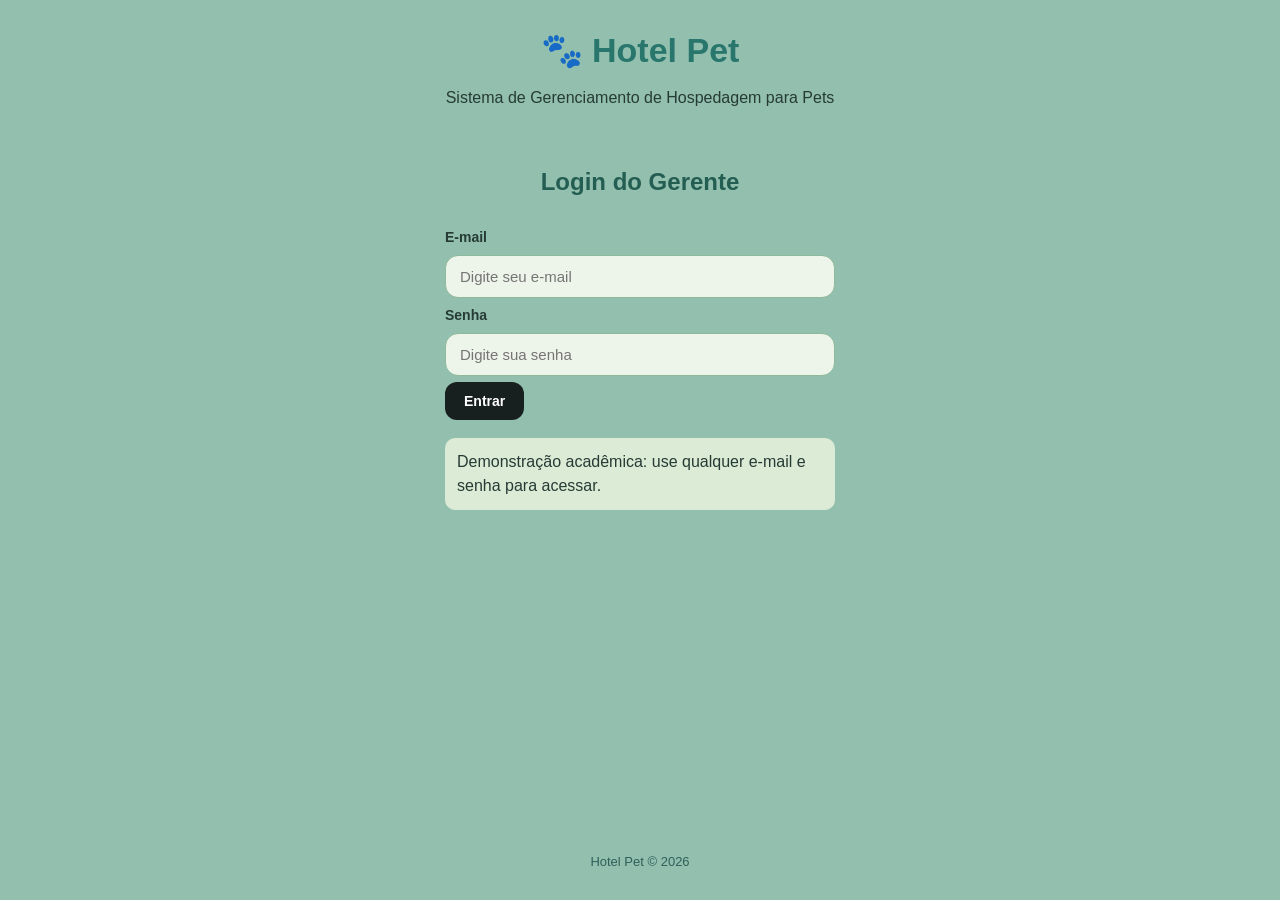
<file: index.html>
<!DOCTYPE html><html lang="pt-BR"><head><meta charset="UTF-8"><meta name="viewport" content="width=device-width, initial-scale=1.0"><title>Hotel Pet - Login</title><link rel="stylesheet" href="style.css"><script src="app.js" defer></script></head><body class="login-body"><header class="login-header"><h1>🐾 Hotel Pet</h1><p>Sistema de Gerenciamento de Hospedagem para Pets</p></header><main><section class="login-container"><h2>Login do Gerente</h2><form id="formLogin"><div class="form-grupo"><label for="email">E-mail</label><input type="email" id="email" required placeholder="Digite seu e-mail"></div><div class="form-grupo"><label for="senha">Senha</label><input type="password" id="senha" required placeholder="Digite sua senha"></div><button class="btn-login" type="submit">Entrar</button></form><p class="mensagem">Demonstração acadêmica: use qualquer e-mail e senha para acessar.</p></section></main><footer><p>Hotel Pet © 2026</p></footer></body></html>
</file>
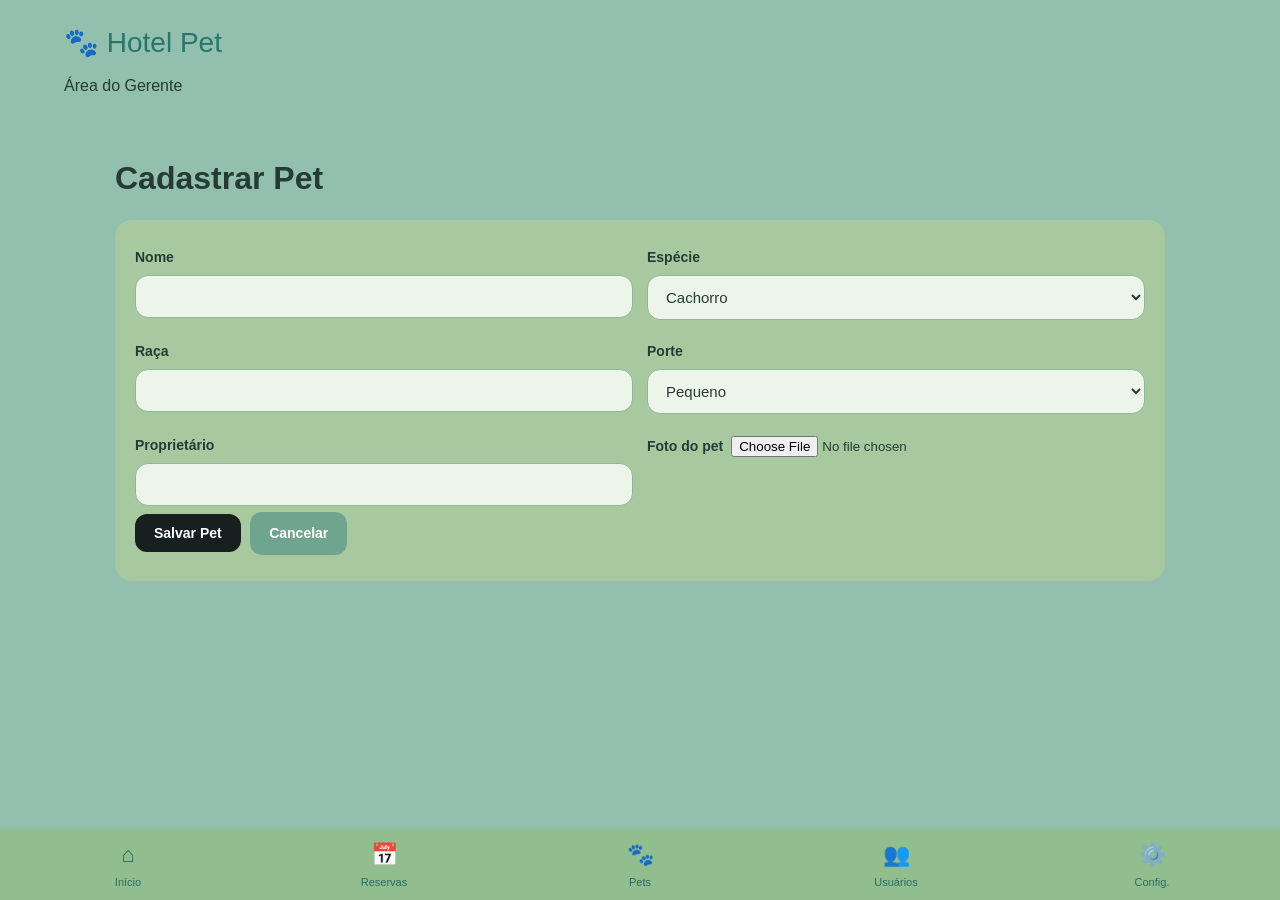
<file: cadastrarpet.html>
<!DOCTYPE html><html lang="pt-BR"><head><meta charset="UTF-8"><meta name="viewport" content="width=device-width, initial-scale=1.0"><title>Hotel Pet - Cadastrar Pet</title><link rel="stylesheet" href="style.css"><script src="app.js" defer></script></head><body class="app-body"><header class="app-header"><div class="logo">🐾 Hotel Pet</div><p>Área do Gerente</p></header><main class="container"><h1>Cadastrar Pet</h1><form id="formPet" class="tabela-container"><div class="form-grid"><div><label for="nome">Nome</label><input id="nome" required></div><div><label for="especie">Espécie</label><select id="especie"><option>Cachorro</option><option>Gato</option><option>Pássaro</option><option>Coelho</option><option>Outro</option></select></div><div><label for="raca">Raça</label><input id="raca"></div><div><label for="porte">Porte</label><select id="porte"><option>Pequeno</option><option>Médio</option><option>Grande</option></select></div><div><label for="proprietario">Proprietário</label><input id="proprietario" required></div><div><label for="fotoPet">Foto do pet</label><input type="file" id="fotoPet" accept="image/*"></div></div><button type="submit">Salvar Pet</button> <a class="btn btn-secundario" href="pets.html">Cancelar</a></form></main><nav class="menu-inferior">
<a href="dashboard.html"><span class="menu-icone">⌂</span><span>Início</span></a>
<a href="reservas.html"><span class="menu-icone">📅</span><span>Reservas</span></a>
<a href="pets.html"><span class="menu-icone">🐾</span><span>Pets</span></a>
<a href="usuarios.html"><span class="menu-icone">👥</span><span>Usuários</span></a>
<a href="configuracoes.html"><span class="menu-icone">⚙️</span><span>Config.</span></a>
</nav></body></html>
</file>
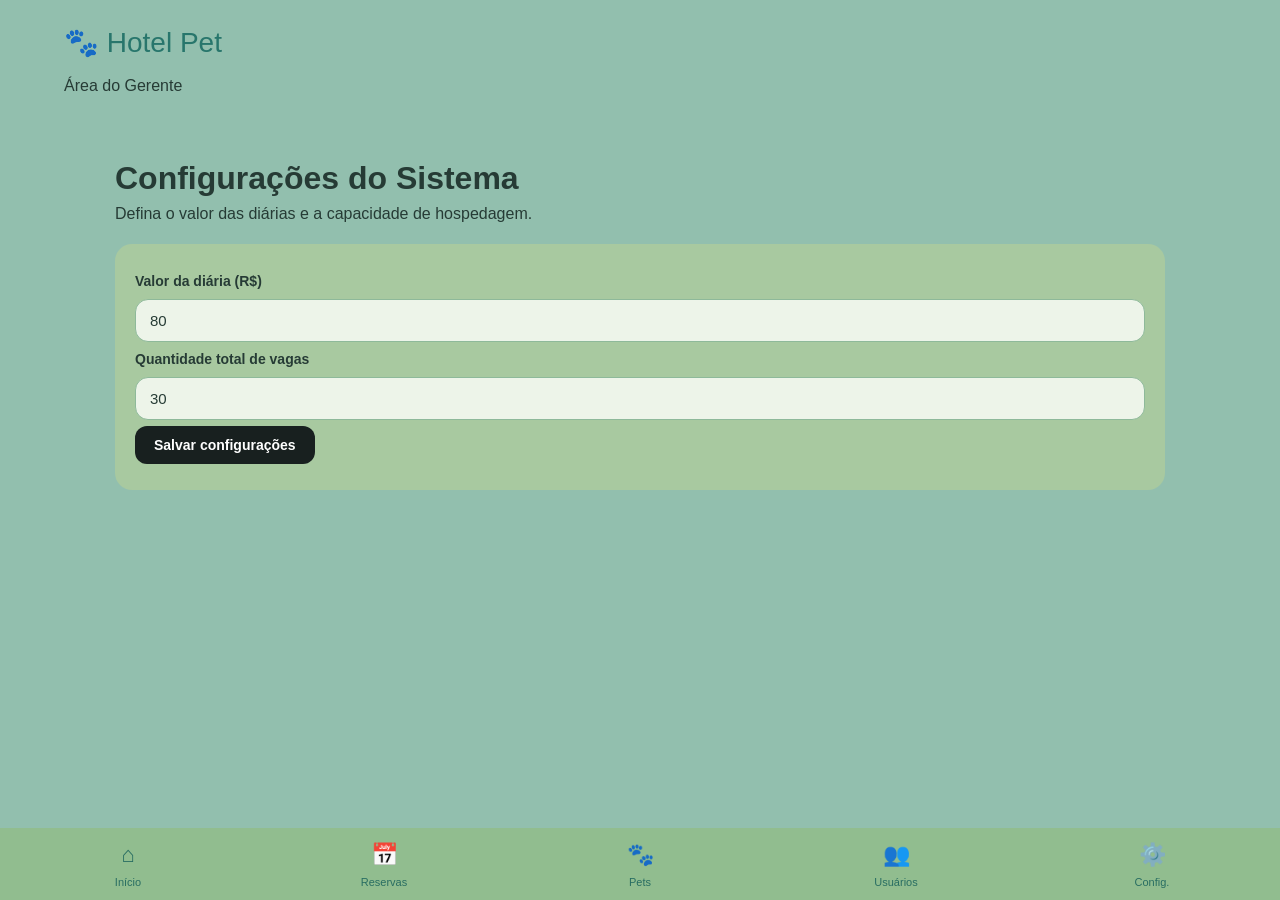
<file: configuracoes.html>
<!DOCTYPE html><html lang="pt-BR"><head><meta charset="UTF-8"><meta name="viewport" content="width=device-width, initial-scale=1.0"><title>Hotel Pet - Configurações</title><link rel="stylesheet" href="style.css"><script src="app.js" defer></script></head><body class="app-body"><header class="app-header"><div class="logo">🐾 Hotel Pet</div><p>Área do Gerente</p></header><main class="container"><h1>Configurações do Sistema</h1><p>Defina o valor das diárias e a capacidade de hospedagem.</p><form id="formConfiguracoes" class="tabela-container"><label for="diaria">Valor da diária (R$)</label><input type="number" id="diaria" min="0" step="0.01" required><label for="vagas">Quantidade total de vagas</label><input type="number" id="vagas" min="0" step="1" required><button type="submit">Salvar configurações</button></form><p id="mensagemConfig" class="mensagem" hidden></p></main><nav class="menu-inferior">
<a href="dashboard.html"><span class="menu-icone">⌂</span><span>Início</span></a>
<a href="reservas.html"><span class="menu-icone">📅</span><span>Reservas</span></a>
<a href="pets.html"><span class="menu-icone">🐾</span><span>Pets</span></a>
<a href="usuarios.html"><span class="menu-icone">👥</span><span>Usuários</span></a>
<a href="configuracoes.html"><span class="menu-icone">⚙️</span><span>Config.</span></a>
</nav></body></html>
</file>
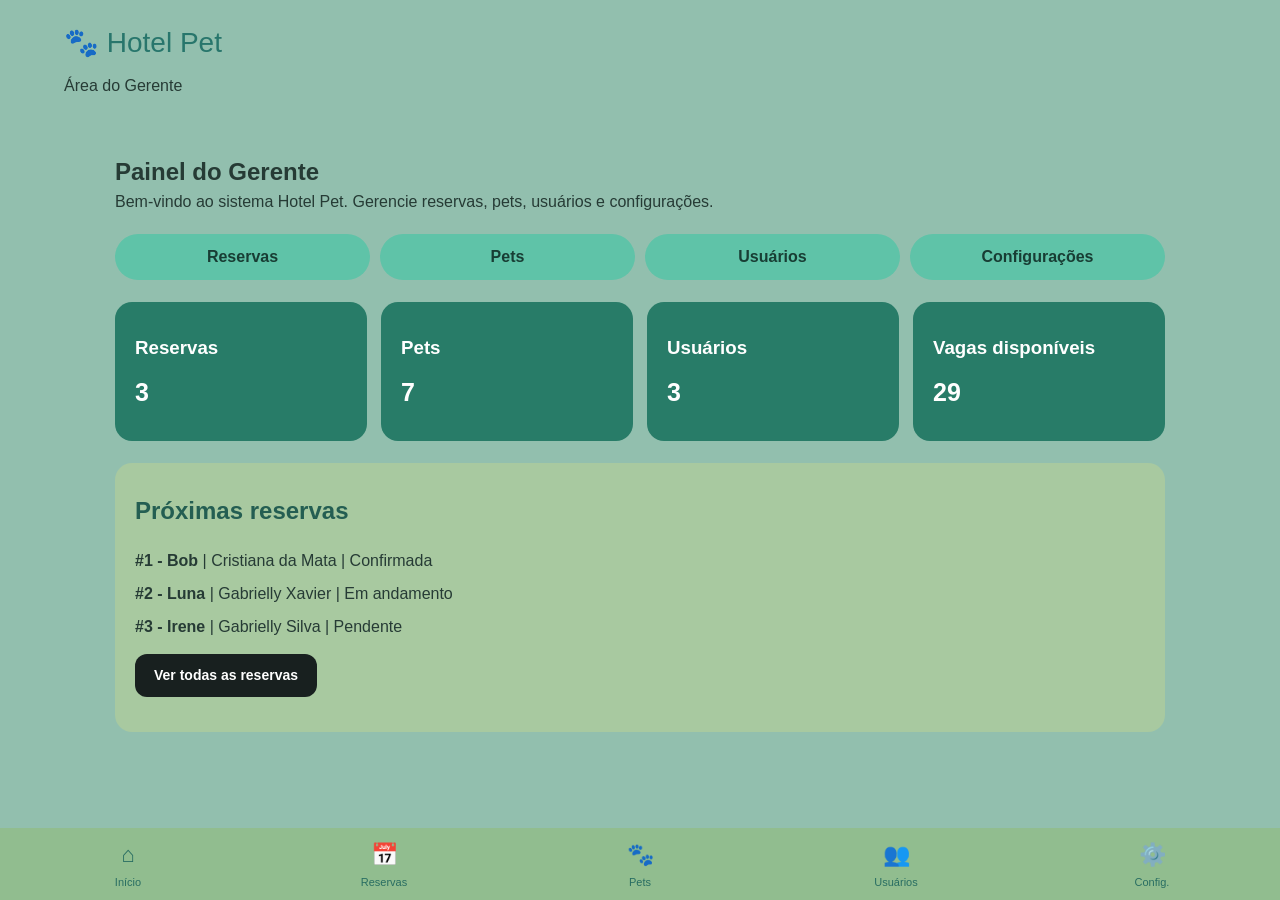
<file: dashboard.html>
<!DOCTYPE html><html lang="pt-BR"><head><meta charset="UTF-8"><meta name="viewport" content="width=device-width, initial-scale=1.0"><title>Hotel Pet - Painel</title><link rel="stylesheet" href="style.css"><script src="app.js" defer></script></head><body class="app-body"><header class="app-header"><div class="logo">🐾 Hotel Pet</div><p>Área do Gerente</p></header><main class="container"><section class="titulo"><h1>Painel do Gerente</h1><p>Bem-vindo ao sistema Hotel Pet. Gerencie reservas, pets, usuários e configurações.</p></section>
<div class="botoes-topo"><a class="botao-menu" href="reservas.html">Reservas</a><a class="botao-menu" href="pets.html">Pets</a><a class="botao-menu" href="usuarios.html">Usuários</a><a class="botao-menu" href="configuracoes.html">Configurações</a></div>
<section class="cards"><div class="card"><h3>Reservas</h3><p id="totalReservas">0</p></div><div class="card"><h3>Pets</h3><p id="totalPets">0</p></div><div class="card"><h3>Usuários</h3><p id="totalUsuarios">0</p></div><div class="card"><h3>Vagas disponíveis</h3><p id="vagasDisponiveis">0</p></div></section>
<section class="tabela-container"><h2>Próximas reservas</h2><div id="resumoReservas"></div><p><a class="btn" href="reservas.html">Ver todas as reservas</a></p></section></main><nav class="menu-inferior">
<a href="dashboard.html"><span class="menu-icone">⌂</span><span>Início</span></a>
<a href="reservas.html"><span class="menu-icone">📅</span><span>Reservas</span></a>
<a href="pets.html"><span class="menu-icone">🐾</span><span>Pets</span></a>
<a href="usuarios.html"><span class="menu-icone">👥</span><span>Usuários</span></a>
<a href="configuracoes.html"><span class="menu-icone">⚙️</span><span>Config.</span></a>
</nav></body></html>
</file>
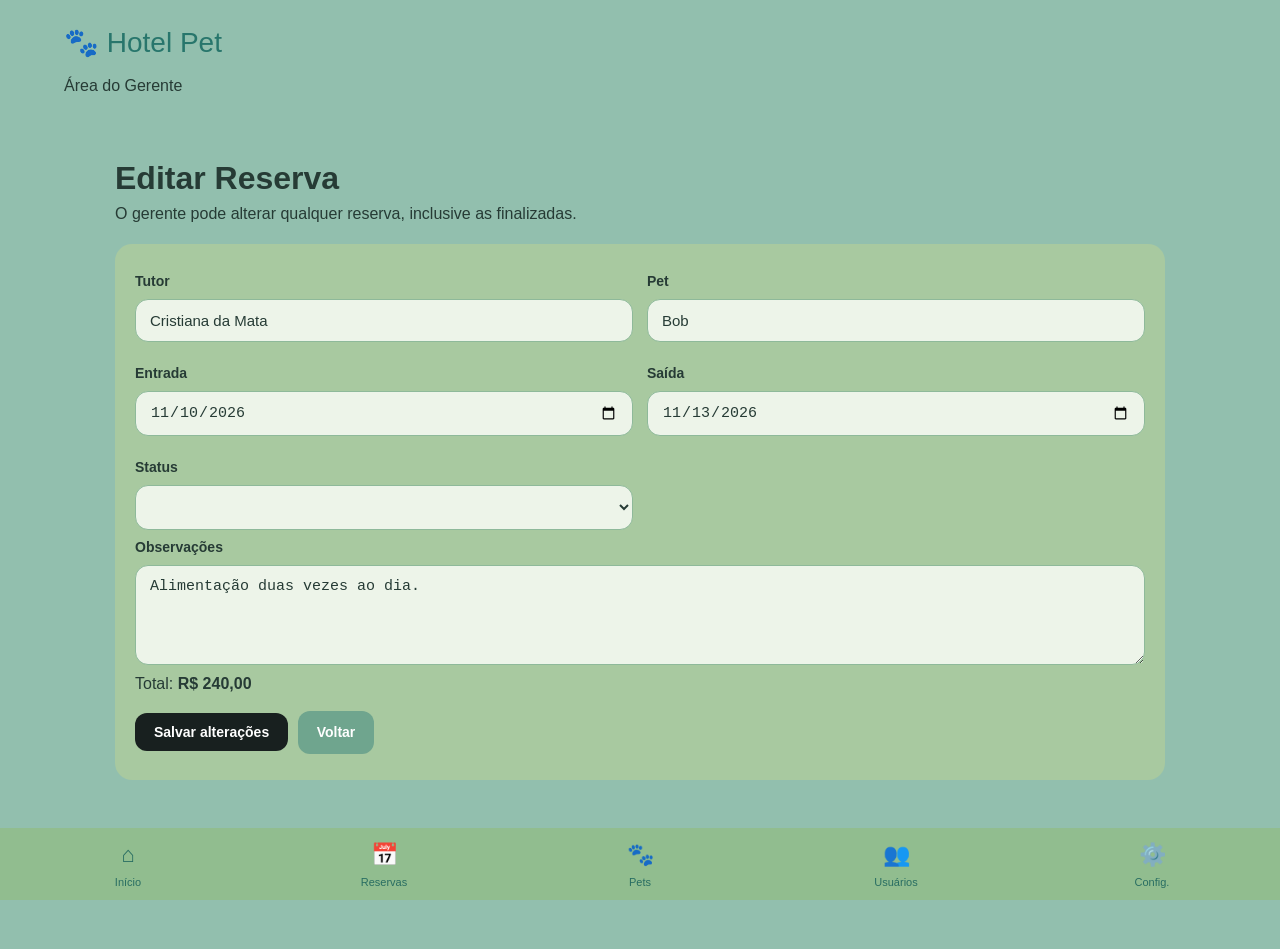
<file: editarreserva.html>
<!DOCTYPE html><html lang="pt-BR"><head><meta charset="UTF-8"><meta name="viewport" content="width=device-width, initial-scale=1.0"><title>Hotel Pet - Editar Reserva</title><link rel="stylesheet" href="style.css"><script src="app.js" defer></script></head><body class="app-body"><header class="app-header"><div class="logo">🐾 Hotel Pet</div><p>Área do Gerente</p></header><main class="container"><h1>Editar Reserva</h1><p>O gerente pode alterar qualquer reserva, inclusive as finalizadas.</p><form id="formEditarReserva" class="tabela-container"><input type="hidden" id="codigo"><div class="form-grid"><div><label for="tutor">Tutor</label><input id="tutor" required></div><div><label for="pet">Pet</label><input id="pet" required></div><div><label for="entrada">Entrada</label><input type="date" id="entrada" required></div><div><label for="saida">Saída</label><input type="date" id="saida" required></div><div><label for="status">Status</label><select id="status"><option>Reservada</option><option>Em andamento</option><option>Finalizada</option></select></div></div><label for="observacoes">Observações</label><textarea id="observacoes"></textarea><p>Total: <strong id="totalReserva"></strong></p><button type="submit">Salvar alterações</button> <a class="btn btn-secundario" href="reservas.html">Voltar</a></form></main><nav class="menu-inferior">
<a href="dashboard.html"><span class="menu-icone">⌂</span><span>Início</span></a>
<a href="reservas.html"><span class="menu-icone">📅</span><span>Reservas</span></a>
<a href="pets.html"><span class="menu-icone">🐾</span><span>Pets</span></a>
<a href="usuarios.html"><span class="menu-icone">👥</span><span>Usuários</span></a>
<a href="configuracoes.html"><span class="menu-icone">⚙️</span><span>Config.</span></a>
</nav></body></html>
</file>
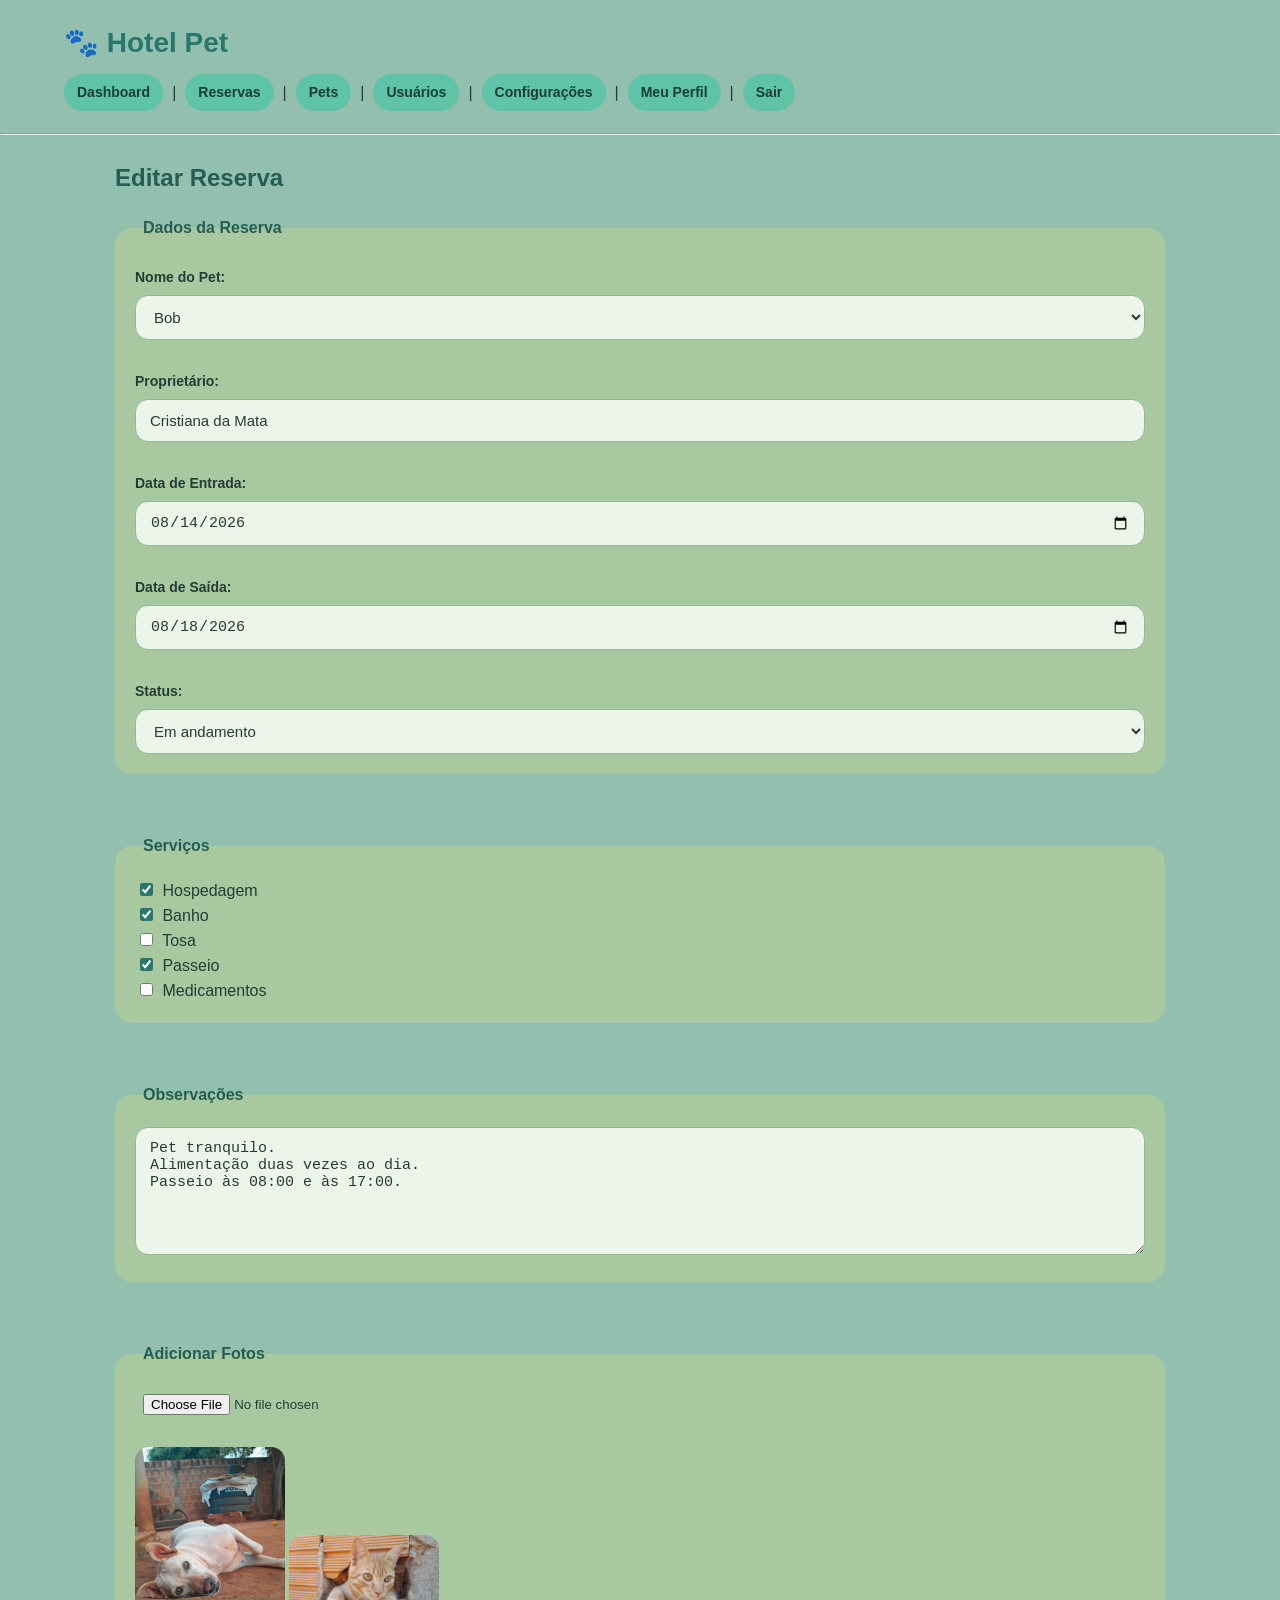
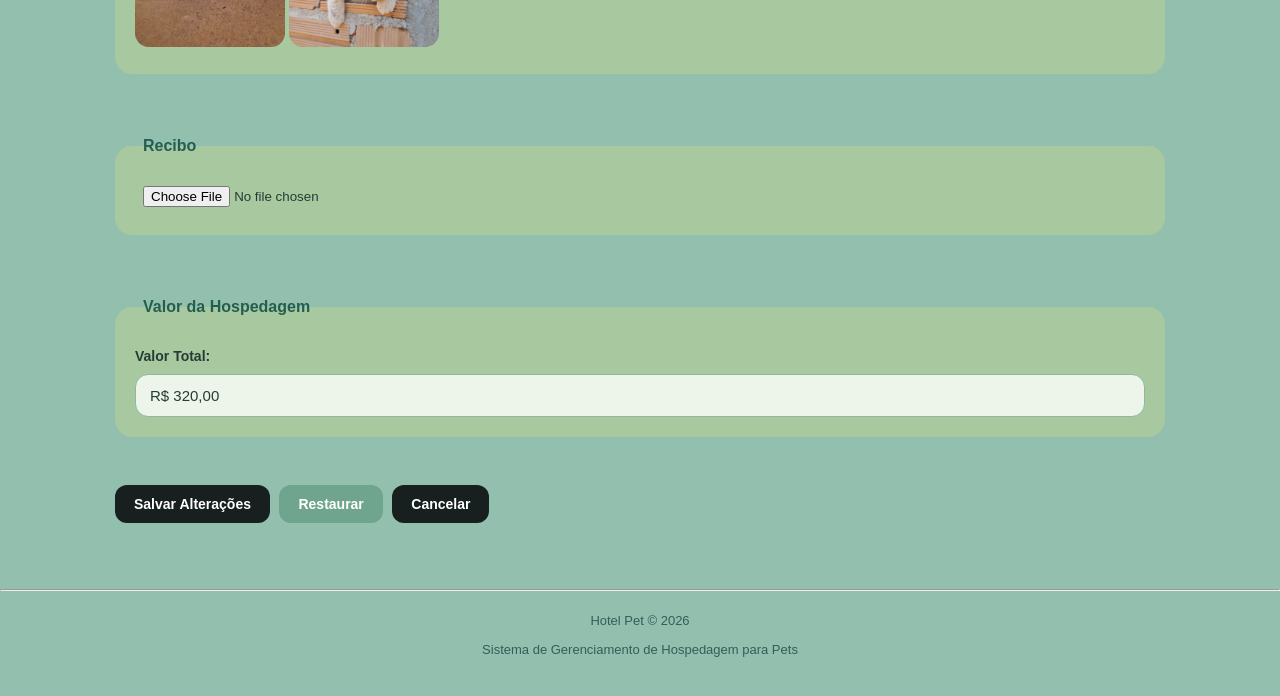
<file: iditarreserva.html>
<!DOCTYPE html>
<html lang="pt-BR">

<head>
    <meta charset="UTF-8">
    <meta name="viewport" content="width=device-width, initial-scale=1.0">
    <title>Hotel Pet - Editar Reserva</title>
    <link rel="stylesheet" href="style.css">
<script src="app.js" defer></script>
</head>

<body>

    <header>

        <h1>🐾 Hotel Pet</h1>

        <nav>
            <a href="dashboard.html">Dashboard</a> |
            <a href="reservas.html">Reservas</a> |
            <a href="pets.html">Pets</a> |
            <a href="usuarios.html">Usuários</a> |
            <a href="configuracoes.html">Configurações</a> |
            <a href="perfil.html">Meu Perfil</a> |
            <a href="index.html">Sair</a>
        </nav>

    </header>

    <hr>

    <main>

        <h2>Editar Reserva</h2>

        <form>

            <fieldset>

                <legend>Dados da Reserva</legend>

                <label for="pet">Nome do Pet:</label><br>
                <select id="pet">
                    <option>Bob</option>
                    <option>Luna</option>
                    <option>Irene</option>
                    <option>Bilu</option>
                </select>

                <br><br>

                <label for="proprietario">Proprietário:</label><br>
                <input type="text" id="proprietario" value="Cristiana da Mata">

                <br><br>

                <label for="entrada">Data de Entrada:</label><br>
                <input type="date" id="entrada" value="2026-08-14">

                <br><br>

                <label for="saida">Data de Saída:</label><br>
                <input type="date" id="saida" value="2026-08-18">

                <br><br>

                <label for="status">Status:</label><br>
                <select id="status">
                    <option>Reservada</option>
                    <option selected>Em andamento</option>
                    <option>Finalizada</option>
                </select>

            </fieldset>

            <br>

            <fieldset>

                <legend>Serviços</legend>

                <input type="checkbox" checked> Hospedagem <br>
                <input type="checkbox" checked> Banho <br>
                <input type="checkbox"> Tosa <br>
                <input type="checkbox" checked> Passeio <br>
                <input type="checkbox"> Medicamentos

            </fieldset>

            <br>

            <fieldset>

                <legend>Observações</legend>

                <textarea rows="6" cols="60">
Pet tranquilo.
Alimentação duas vezes ao dia.
Passeio às 08:00 e às 17:00.
                </textarea>

            </fieldset>

            <br>

            <fieldset>

                <legend>Adicionar Fotos</legend>

                <input type="file">

                <br><br>

                <img src="bob.jpeg" width="150" alt="Foto do Pet">
                <img src="bilu.jpeg" width="150" alt="Foto do Pet">

            </fieldset>

            <br>

            <fieldset>

                <legend>Recibo</legend>

                <input type="file">

            </fieldset>

            <br>

            <fieldset>

                <legend>Valor da Hospedagem</legend>

                <label>Valor Total:</label><br>

                <input type="text" value="R$ 320,00">

            </fieldset>

            <br>

            <input type="submit" value="Salvar Alterações">

            <input type="reset" value="Restaurar">

            <a href="visualizarreserva.html">
                <button type="button">Cancelar</button>
            </a>

        </form>

    </main>

    <hr>

    <footer>

        <p>Hotel Pet © 2026</p>

        <p>Sistema de Gerenciamento de Hospedagem para Pets</p>

    </footer>

</body>

</html>
</file>
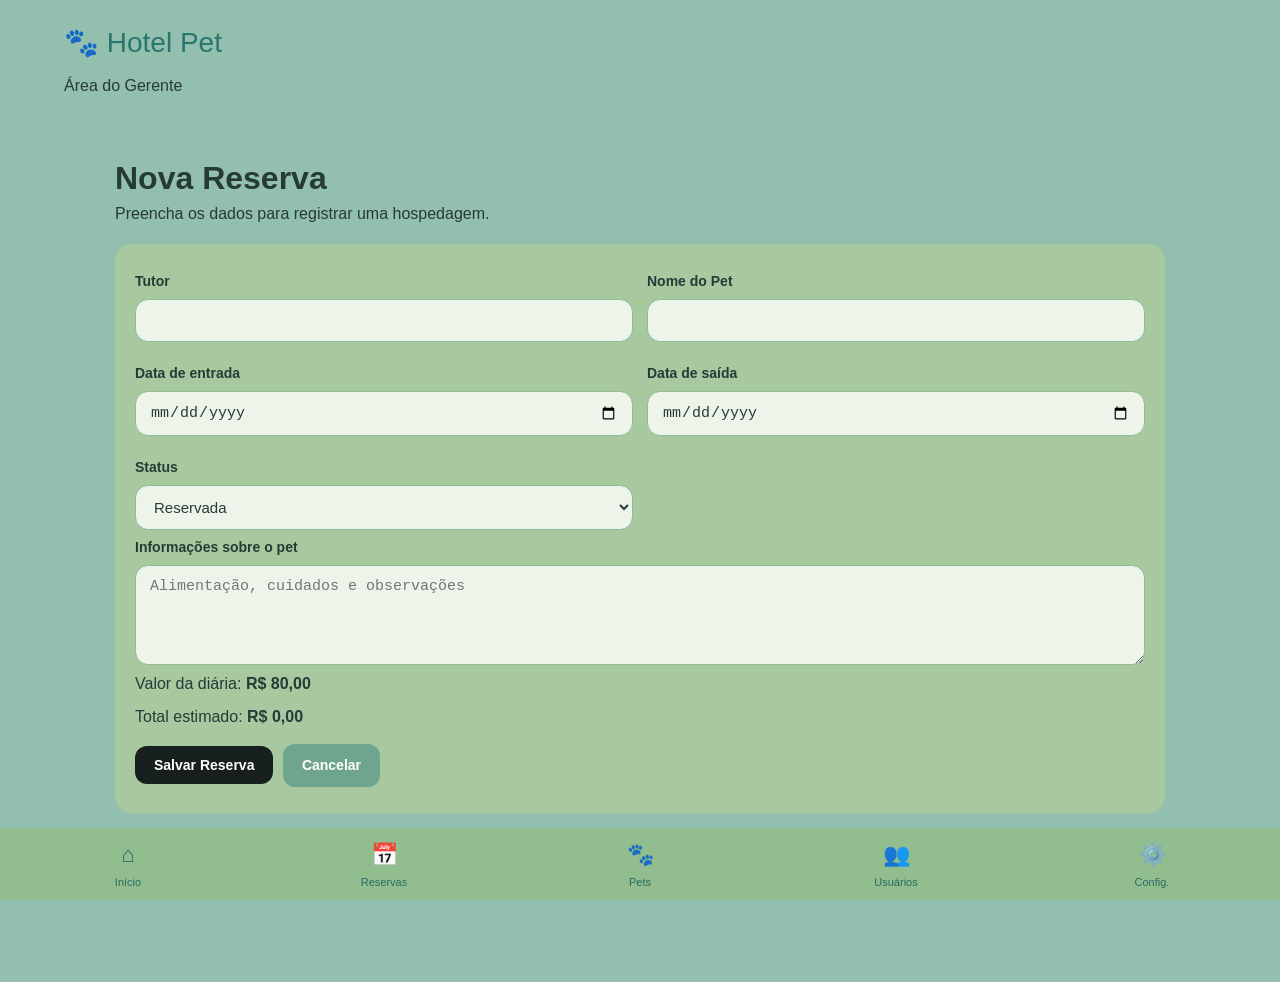
<file: novareserva.html>
<!DOCTYPE html><html lang="pt-BR"><head><meta charset="UTF-8"><meta name="viewport" content="width=device-width, initial-scale=1.0"><title>Hotel Pet - Nova Reserva</title><link rel="stylesheet" href="style.css"><script src="app.js" defer></script></head><body class="app-body"><header class="app-header"><div class="logo">🐾 Hotel Pet</div><p>Área do Gerente</p></header><main class="container"><h1>Nova Reserva</h1><p>Preencha os dados para registrar uma hospedagem.</p><form id="formReserva" class="tabela-container"><div class="form-grid"><div class="campo"><label for="tutor">Tutor</label><input id="tutor" required></div><div class="campo"><label for="pet">Nome do Pet</label><input id="pet" required></div><div class="campo"><label for="entrada">Data de entrada</label><input type="date" id="entrada" required></div><div class="campo"><label for="saida">Data de saída</label><input type="date" id="saida" required></div><div class="campo"><label for="status">Status</label><select id="status"><option>Reservada</option><option>Em andamento</option><option>Finalizada</option></select></div></div><label for="observacoes">Informações sobre o pet</label><textarea id="observacoes" placeholder="Alimentação, cuidados e observações"></textarea><p>Valor da diária: <strong id="valorDiaria">R$ 80,00</strong></p><p>Total estimado: <strong id="totalReserva">R$ 0,00</strong></p><button type="submit">Salvar Reserva</button> <a class="btn btn-secundario" href="reservas.html">Cancelar</a></form></main><nav class="menu-inferior">
<a href="dashboard.html"><span class="menu-icone">⌂</span><span>Início</span></a>
<a href="reservas.html"><span class="menu-icone">📅</span><span>Reservas</span></a>
<a href="pets.html"><span class="menu-icone">🐾</span><span>Pets</span></a>
<a href="usuarios.html"><span class="menu-icone">👥</span><span>Usuários</span></a>
<a href="configuracoes.html"><span class="menu-icone">⚙️</span><span>Config.</span></a>
</nav></body></html>
</file>
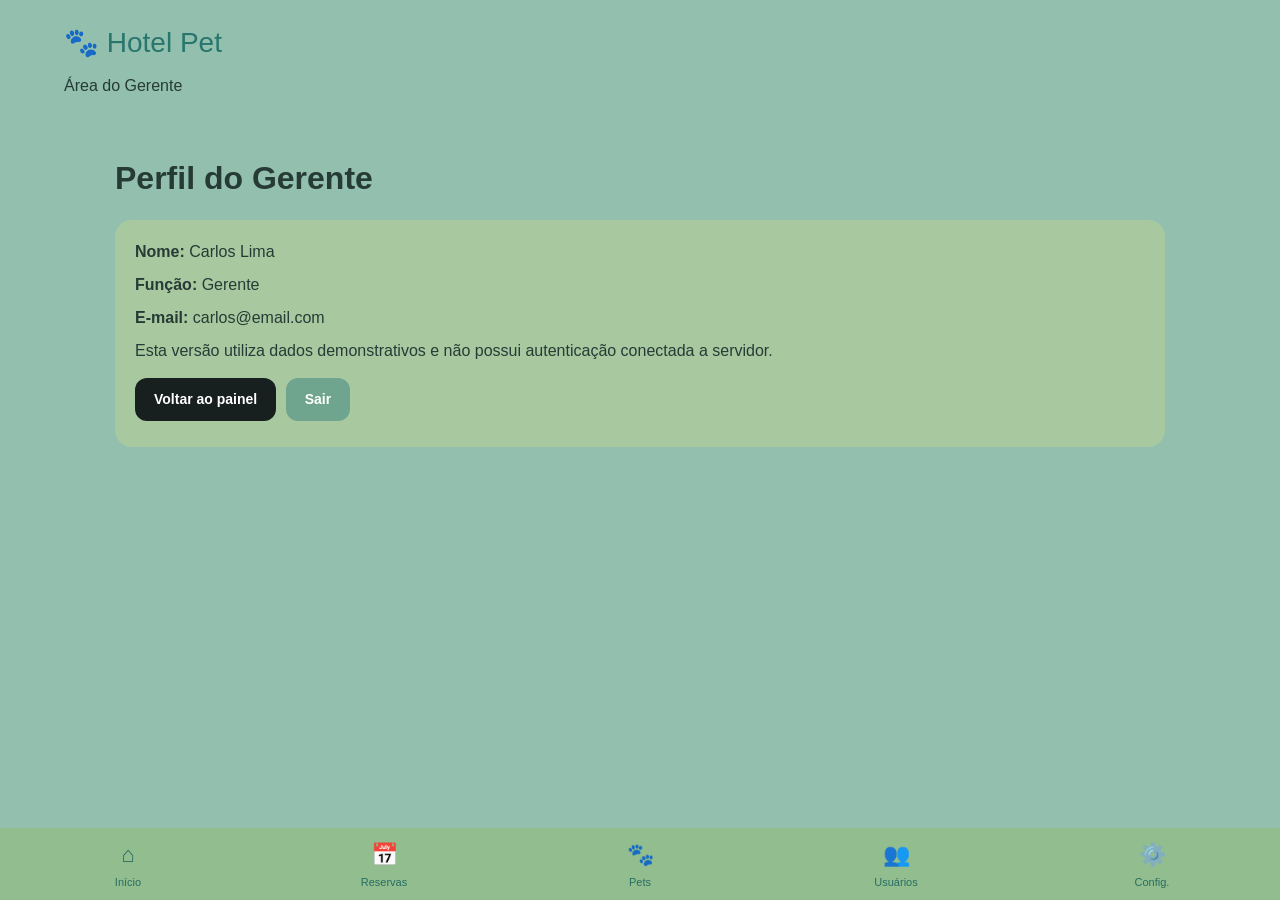
<file: perfil.html>
<!DOCTYPE html><html lang="pt-BR"><head><meta charset="UTF-8"><meta name="viewport" content="width=device-width, initial-scale=1.0"><title>Hotel Pet - Perfil</title><link rel="stylesheet" href="style.css"><script src="app.js" defer></script></head><body class="app-body"><header class="app-header"><div class="logo">🐾 Hotel Pet</div><p>Área do Gerente</p></header><main class="container"><h1>Perfil do Gerente</h1><div class="tabela-container"><p><strong>Nome:</strong> Carlos Lima</p><p><strong>Função:</strong> Gerente</p><p><strong>E-mail:</strong> carlos@email.com</p><p>Esta versão utiliza dados demonstrativos e não possui autenticação conectada a servidor.</p><a class="btn" href="dashboard.html">Voltar ao painel</a> <a class="btn btn-secundario" href="index.html">Sair</a></div></main><nav class="menu-inferior">
<a href="dashboard.html"><span class="menu-icone">⌂</span><span>Início</span></a>
<a href="reservas.html"><span class="menu-icone">📅</span><span>Reservas</span></a>
<a href="pets.html"><span class="menu-icone">🐾</span><span>Pets</span></a>
<a href="usuarios.html"><span class="menu-icone">👥</span><span>Usuários</span></a>
<a href="configuracoes.html"><span class="menu-icone">⚙️</span><span>Config.</span></a>
</nav></body></html>
</file>
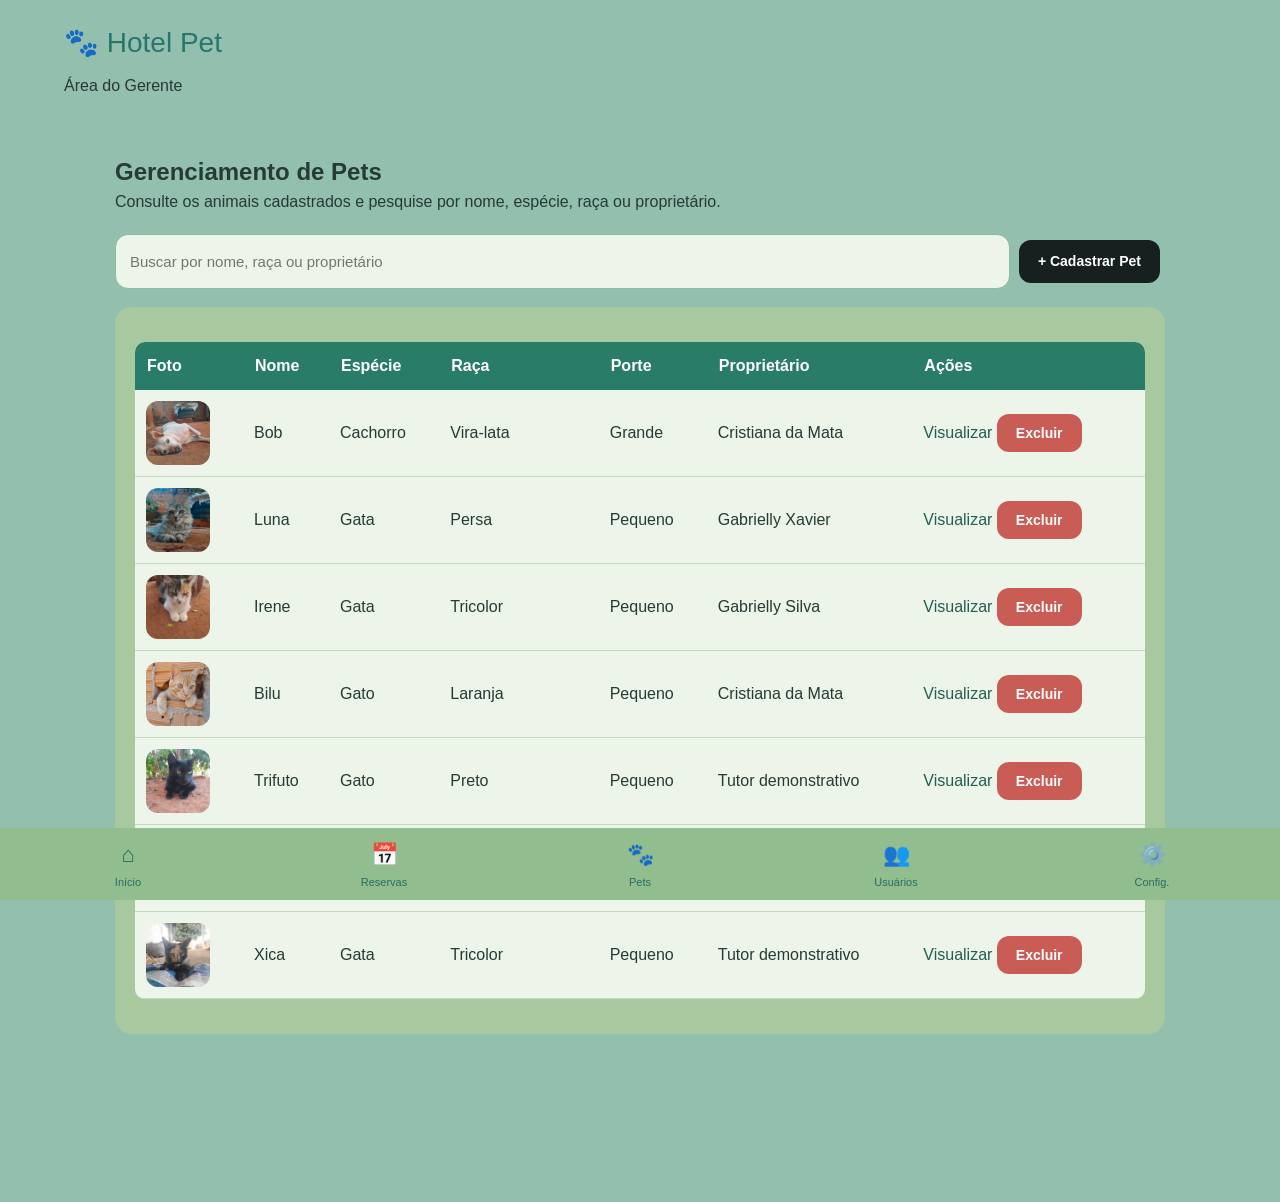
<file: pets.html>
<!DOCTYPE html><html lang="pt-BR"><head><meta charset="UTF-8"><meta name="viewport" content="width=device-width, initial-scale=1.0"><title>Hotel Pet - Pets</title><link rel="stylesheet" href="style.css"><script src="app.js" defer></script></head><body class="app-body"><header class="app-header"><div class="logo">🐾 Hotel Pet</div><p>Área do Gerente</p></header><main class="container"><section class="titulo"><h1>Gerenciamento de Pets</h1><p>Consulte os animais cadastrados e pesquise por nome, espécie, raça ou proprietário.</p></section>
<div class="busca"><input id="buscarPet" type="search" placeholder="Buscar por nome, raça ou proprietário"><a class="btn" href="cadastrarpet.html">+ Cadastrar Pet</a></div>
<div class="tabela-container"><table id="tabelaPets"><thead><tr><th>Foto</th><th>Nome</th><th>Espécie</th><th>Raça</th><th>Porte</th><th>Proprietário</th><th>Ações</th></tr></thead><tbody></tbody></table></div></main><nav class="menu-inferior">
<a href="dashboard.html"><span class="menu-icone">⌂</span><span>Início</span></a>
<a href="reservas.html"><span class="menu-icone">📅</span><span>Reservas</span></a>
<a href="pets.html"><span class="menu-icone">🐾</span><span>Pets</span></a>
<a href="usuarios.html"><span class="menu-icone">👥</span><span>Usuários</span></a>
<a href="configuracoes.html"><span class="menu-icone">⚙️</span><span>Config.</span></a>
</nav></body></html>
</file>
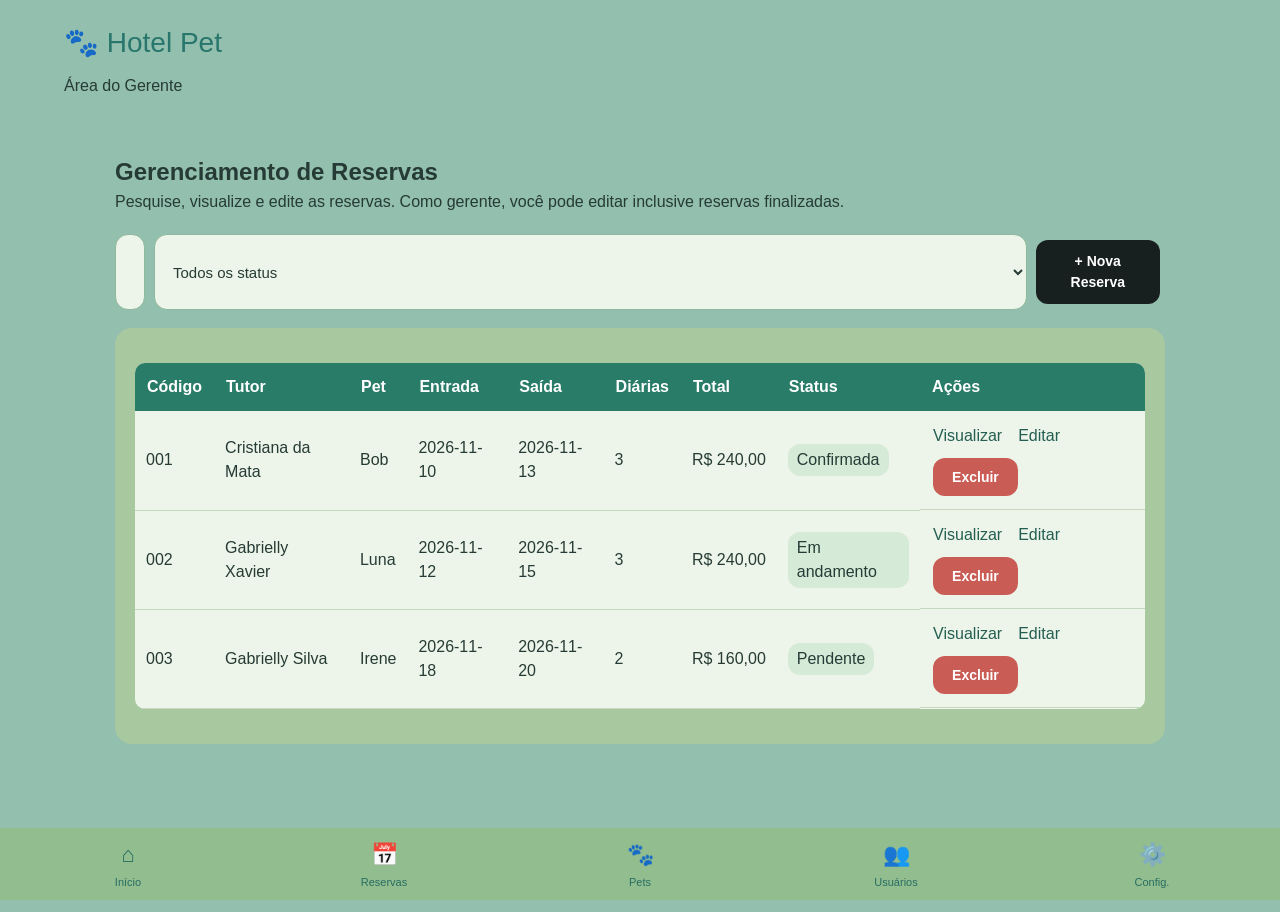
<file: reservas.html>
<!DOCTYPE html><html lang="pt-BR"><head><meta charset="UTF-8"><meta name="viewport" content="width=device-width, initial-scale=1.0"><title>Hotel Pet - Reservas</title><link rel="stylesheet" href="style.css"><script src="app.js" defer></script></head><body class="app-body"><header class="app-header"><div class="logo">🐾 Hotel Pet</div><p>Área do Gerente</p></header><main class="container"><section class="titulo"><h1>Gerenciamento de Reservas</h1><p>Pesquise, visualize e edite as reservas. Como gerente, você pode editar inclusive reservas finalizadas.</p></section>
<div class="busca"><input id="buscarReserva" type="search" placeholder="Buscar por código, tutor, pet ou status"><select id="filtroStatus"><option value="">Todos os status</option><option>Reservada</option><option>Em andamento</option><option>Finalizada</option></select><a class="btn" href="novareserva.html">+ Nova Reserva</a></div>
<div class="tabela-container"><table id="tabelaReservas"><thead><tr><th>Código</th><th>Tutor</th><th>Pet</th><th>Entrada</th><th>Saída</th><th>Diárias</th><th>Total</th><th>Status</th><th>Ações</th></tr></thead><tbody></tbody></table><p id="semReservas"></p></div></main><nav class="menu-inferior">
<a href="dashboard.html"><span class="menu-icone">⌂</span><span>Início</span></a>
<a href="reservas.html"><span class="menu-icone">📅</span><span>Reservas</span></a>
<a href="pets.html"><span class="menu-icone">🐾</span><span>Pets</span></a>
<a href="usuarios.html"><span class="menu-icone">👥</span><span>Usuários</span></a>
<a href="configuracoes.html"><span class="menu-icone">⚙️</span><span>Config.</span></a>
</nav></body></html>
</file>
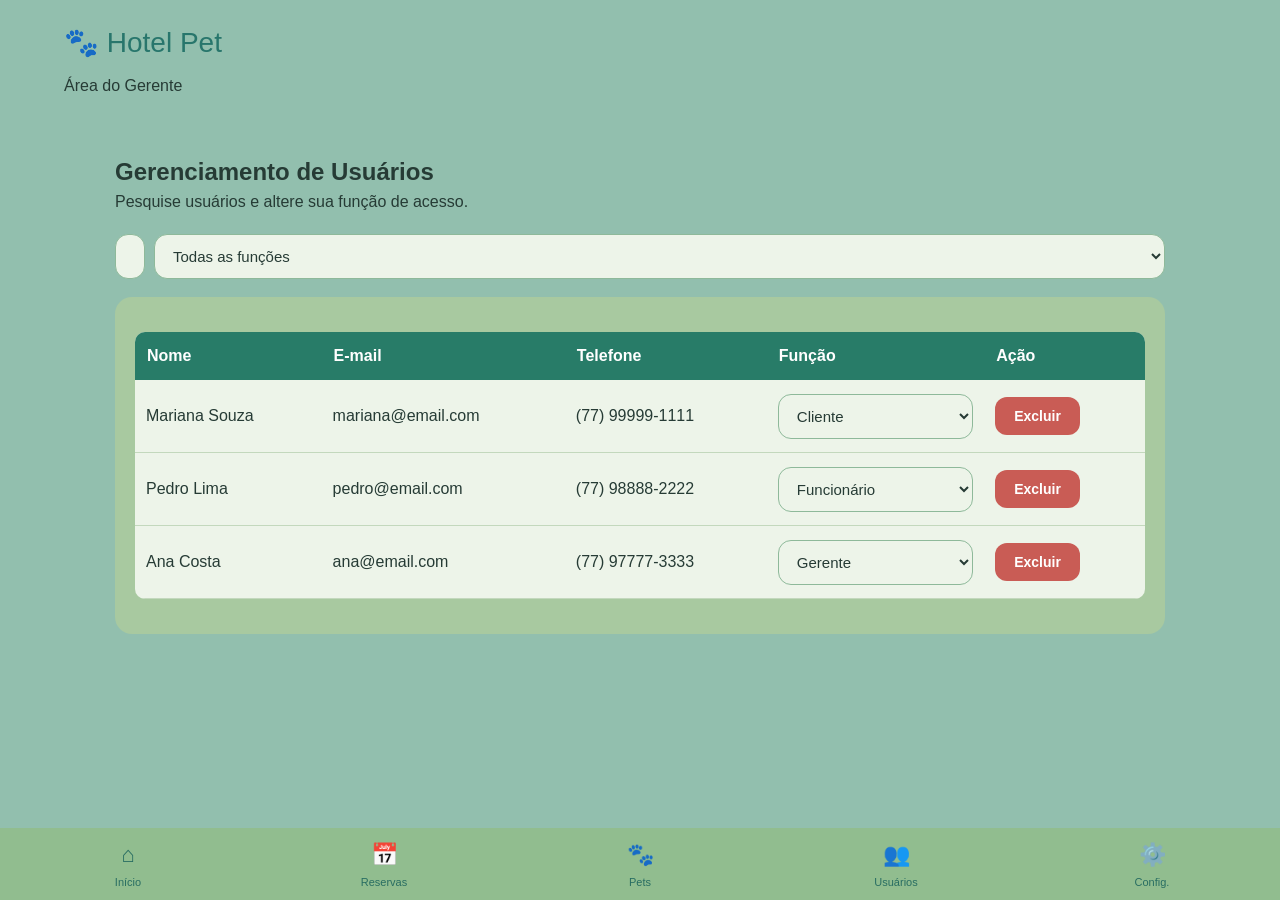
<file: usuarios.html>
<!DOCTYPE html><html lang="pt-BR"><head><meta charset="UTF-8"><meta name="viewport" content="width=device-width, initial-scale=1.0"><title>Hotel Pet - Usuários</title><link rel="stylesheet" href="style.css"><script src="app.js" defer></script></head><body class="app-body"><header class="app-header"><div class="logo">🐾 Hotel Pet</div><p>Área do Gerente</p></header><main class="container"><section class="titulo"><h1>Gerenciamento de Usuários</h1><p>Pesquise usuários e altere sua função de acesso.</p></section>
<div class="busca"><input id="buscarUsuario" type="search" placeholder="Buscar por nome, e-mail ou telefone"><select id="filtroFuncao"><option value="">Todas as funções</option><option>Gerente</option><option>Funcionário</option><option>Cliente</option></select></div>
<div class="tabela-container"><table id="tabelaUsuarios"><thead><tr><th>Nome</th><th>E-mail</th><th>Telefone</th><th>Função</th><th>Ação</th></tr></thead><tbody></tbody></table></div></main><nav class="menu-inferior">
<a href="dashboard.html"><span class="menu-icone">⌂</span><span>Início</span></a>
<a href="reservas.html"><span class="menu-icone">📅</span><span>Reservas</span></a>
<a href="pets.html"><span class="menu-icone">🐾</span><span>Pets</span></a>
<a href="usuarios.html"><span class="menu-icone">👥</span><span>Usuários</span></a>
<a href="configuracoes.html"><span class="menu-icone">⚙️</span><span>Config.</span></a>
</nav></body></html>
</file>
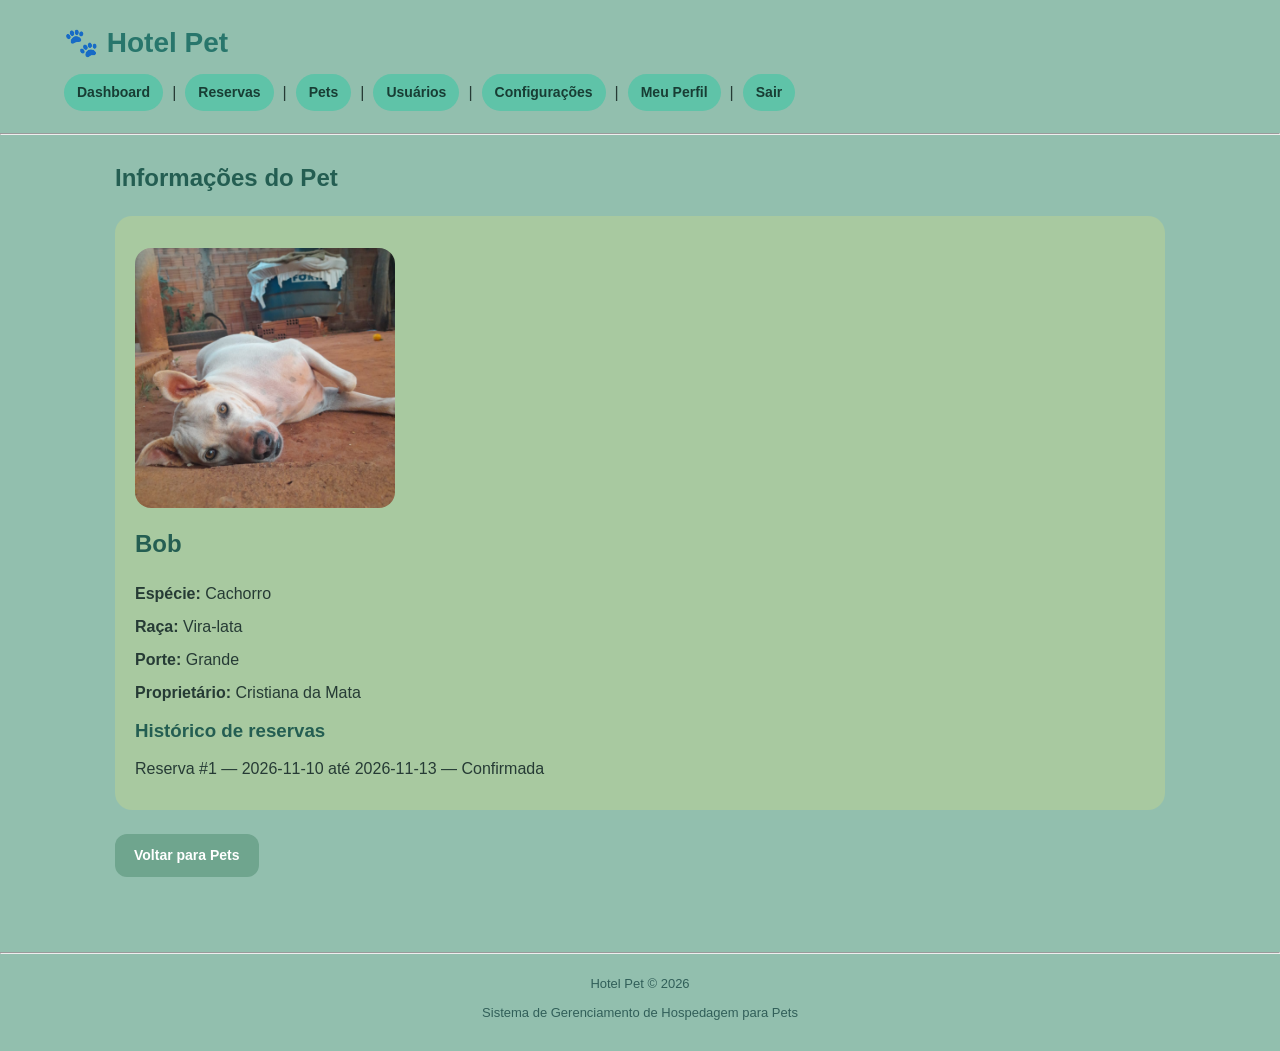
<file: visualizarpet.html>
<!DOCTYPE html>
<html lang="pt-BR">

<head>
    <meta charset="UTF-8">
    <meta name="viewport" content="width=device-width, initial-scale=1.0">
    <title>Hotel Pet - Visualizar Pet</title>
    <link rel="stylesheet" href="style.css">
<script src="app.js" defer></script>
</head>

<body>

    <header>

        <h1>🐾 Hotel Pet</h1>

        <nav>
            <a href="dashboard.html">Dashboard</a> |
            <a href="reservas.html">Reservas</a> |
            <a href="pets.html">Pets</a> |
            <a href="usuarios.html">Usuários</a> |
            <a href="configuracoes.html">Configurações</a> |
            <a href="perfil.html">Meu Perfil</a> |
            <a href="index.html">Sair</a>
        </nav>

    </header>

    <hr>

    <main>

        <h2>Informações do Pet</h2>
        <section id="detalhePet" class="tabela-container">
            <p>Carregando informações do pet...</p>
        </section>
        <p><a class="btn btn-secundario" href="pets.html">Voltar para Pets</a></p>

    </main>

    <hr>

    <footer>

        <p>Hotel Pet © 2026</p>
        <p>Sistema de Gerenciamento de Hospedagem para Pets</p>

    </footer>

</body>

</html>
</file>
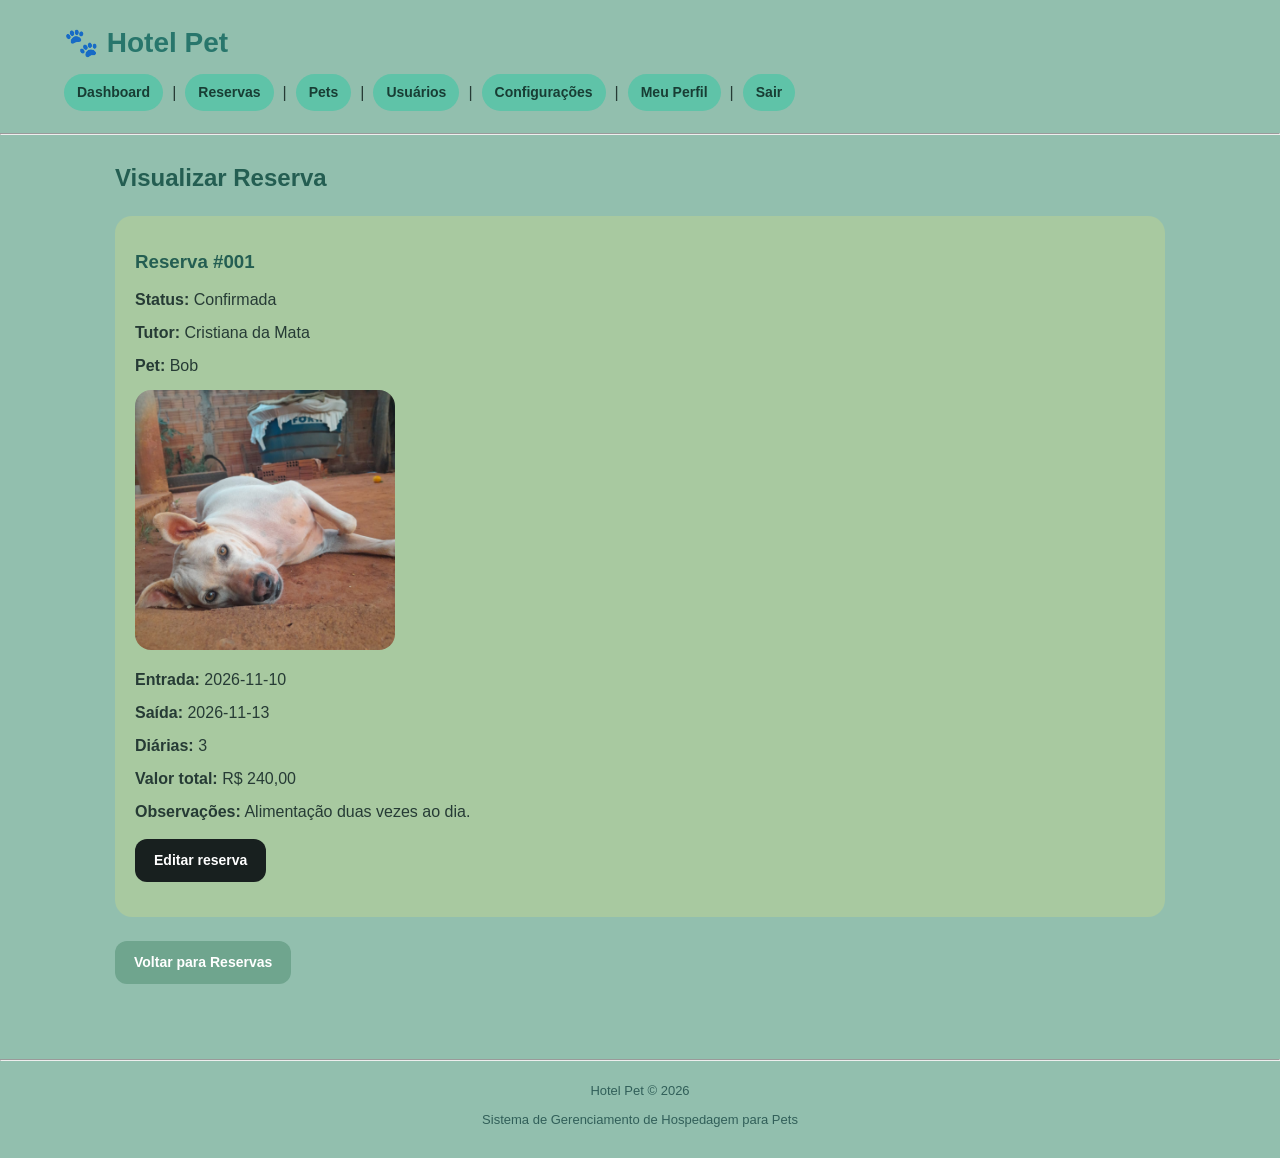
<file: visualizarreserva.html>
<!DOCTYPE html>
<html lang="pt-BR">

<head>
    <meta charset="UTF-8">
    <meta name="viewport" content="width=device-width, initial-scale=1.0">
    <title>Hotel Pet - Visualizar Reserva</title>
    <link rel="stylesheet" href="style.css">
<script src="app.js" defer></script>
</head>

<body>

    <header>

        <h1>🐾 Hotel Pet</h1>

        <nav>
            <a href="dashboard.html">Dashboard</a> |
            <a href="reservas.html">Reservas</a> |
            <a href="pets.html">Pets</a> |
            <a href="usuarios.html">Usuários</a> |
            <a href="configuracoes.html">Configurações</a> |
            <a href="perfil.html">Meu Perfil</a> |
            <a href="index.html">Sair</a>
        </nav>

    </header>

    <hr>

    <main>

        <h2>Visualizar Reserva</h2>
        <section id="detalheReserva" class="tabela-container">
            <p>Carregando informações da reserva...</p>
        </section>
        <p><a class="btn btn-secundario" href="reservas.html">Voltar para Reservas</a></p>

    </main>

    <hr>

    <footer>

        <p>Hotel Pet © 2026</p>
        <p>Sistema de Gerenciamento de Hospedagem para Pets</p>

    </footer>

</body>

</html>
</file>
<file: style.css>
/* HOTEL PET - folha de estilos única para todas as páginas */

/* 1. Configurações gerais */
* {
    margin: 0;
    padding: 0;
    box-sizing: border-box;
}

body {
    font-family: Arial, Helvetica, sans-serif;
    background: #92bfae;
    color: #263b35;
    line-height: 1.5;
    min-height: 100vh;
}

a {
    color: #245e52;
    text-decoration: none;
}

a:hover {
    text-decoration: underline;
}

header {
    background: #92bfae;
    padding: 22px 5%;
}

header h1,
.logo {
    color: #28766c;
    font-size: 28px;
    margin-bottom: 10px;
}

header nav {
    display: flex;
    flex-wrap: wrap;
    gap: 9px;
    align-items: center;
}

header nav a {
    display: inline-block;
    background: #5fc3a8;
    color: #183d34;
    padding: 8px 13px;
    border-radius: 20px;
    font-size: 14px;
    font-weight: bold;
}

header nav a:hover {
    background: #48ae94;
    text-decoration: none;
}

main,
.container {
    width: 90%;
    max-width: 1050px;
    margin: 25px auto;
    padding-bottom: 35px;
}

h2 {
    color: #245e52;
    font-size: 24px;
    margin: 10px 0 20px;
}

h3 {
    color: #245e52;
    margin: 12px 0;
}

p {
    margin-bottom: 9px;
}

/* 2. Formulários e campos */
form {
    width: 100%;
}

fieldset,
.formulario,
.perfil,
.configuracoes,
.detalhes,
.tabela-container {
    background: #a8c9a0;
    border: 0;
    border-radius: 17px;
    padding: 20px;
    margin: 18px 0;
}

legend {
    color: #245e52;
    font-weight: bold;
    padding: 0 8px;
}

label {
    display: inline-block;
    margin: 7px 0;
    font-weight: bold;
    font-size: 14px;
}

input:not([type="checkbox"]):not([type="radio"]):not([type="submit"]):not([type="reset"]):not([type="file"]),
select,
textarea {
    width: 100%;
    max-width: 100%;
    padding: 12px 14px;
    border: 1px solid #8eb99a;
    border-radius: 13px;
    background: #edf4e9;
    color: #263b35;
    font-size: 15px;
    outline: none;
}

input:focus,
select:focus,
textarea:focus {
    border-color: #28766c;
    box-shadow: 0 0 0 2px rgba(40, 118, 108, .15);
}

input[type="checkbox"],
input[type="radio"] {
    accent-color: #28766c;
    margin: 5px;
}

input[type="file"] {
    max-width: 100%;
    padding: 8px;
}

textarea {
    min-height: 100px;
    resize: vertical;
}

/* 3. Botões */
button,
input[type="submit"],
input[type="reset"],
.btn,
.btn-login,
.btn-secundario,
.btn-perigo,
.btn-cadastrar {
    display: inline-block;
    border: 0;
    border-radius: 12px;
    padding: 11px 19px;
    margin: 6px 5px 6px 0;
    background: #18201f;
    color: #fff;
    font-size: 14px;
    font-weight: bold;
    cursor: pointer;
    text-align: center;
}

button:hover,
input[type="submit"]:hover,
.btn:hover,
.btn-login:hover {
    background: #36574e;
    text-decoration: none;
}

input[type="reset"],
.btn-secundario {
    background: #6fa58e;
}

.btn-cadastrar {
    background: #5fc3a8;
    color: #183d34;
}

.btn-perigo {
    background: #c95c55;
}

/* 4. Tabelas */
table {
    width: 100%;
    border-collapse: collapse;
    margin: 15px 0;
    background: #edf4e9;
    border-radius: 10px;
    overflow: hidden;
}

th {
    background: #287c68;
    color: white;
    text-align: left;
    padding: 12px;
}

td {
    padding: 11px;
    border-bottom: 1px solid #c3d8bd;
}

tr:hover td {
    background: #dcebd5;
}

/* 5. Imagens e informações */
img {
    max-width: 100%;
    height: auto;
    border-radius: 14px;
}

.detalhes p,
.perfil p {
    margin: 10px 0;
}

/* 6. Login */
.login-body {
    display: flex;
    flex-direction: column;
    align-items: center;
}

.login-header {
    width: 100%;
    text-align: center;
    padding: 25px 15px 5px;
}

.login-header h1 {
    font-size: 34px;
}

.login-container {
    width: 90%;
    max-width: 390px;
    margin: 15px auto 30px;
}

.login-container h2 {
    text-align: center;
}

.imagem-pets {
    width: 100%;
    max-width: 280px;
    height: 220px;
    margin: 0 auto 15px;
    background-image: url("img/pets.png");
    background-size: contain;
    background-repeat: no-repeat;
    background-position: center;
}

.login-links {
    text-align: center;
    margin-top: 15px;
}

.login-body footer {
    margin-top: auto;
    text-align: center;
}

/* 7. Dashboard */
.app-body {
    padding-bottom: 90px;
}

.titulo {
    margin-bottom: 20px;
}

.botoes-topo {
    display: flex;
    flex-wrap: wrap;
    gap: 10px;
    margin: 20px 0;
}

.botao-menu {
    flex: 1;
    min-width: 95px;
    text-align: center;
    padding: 11px 8px;
    background: #5fc3a8;
    color: #183d34;
    border-radius: 24px;
    font-weight: bold;
}

.botao-menu:hover {
    background: #48ae94;
    text-decoration: none;
}

.cards {
    display: grid;
    grid-template-columns: repeat(4, 1fr);
    gap: 14px;
    margin: 22px 0;
}

.card {
    background: #287c68;
    color: white;
    padding: 20px;
    border-radius: 17px;
}

.card h3 {
    color: white;
}

.card p {
    font-size: 25px;
    font-weight: bold;
}

/* 8. Pesquisa */
.busca {
    display: flex;
    gap: 9px;
    margin: 18px 0;
}

.busca input {
    flex: 1;
    min-width: 0;
}

/* 9. Menu inferior do dashboard */
.menu-inferior {
    position: fixed;
    z-index: 10;
    bottom: 0;
    left: 0;
    width: 100%;
    min-height: 72px;
    display: flex;
    justify-content: space-around;
    align-items: stretch;
    background: #91bd8f;
}

.menu-inferior a {
    width: 20%;
    display: flex;
    flex-direction: column;
    justify-content: center;
    align-items: center;
    padding: 7px 2px;
    color: #286d62;
    font-size: 11px;
    text-align: center;
}

.menu-inferior a:hover,
.menu-inferior a.ativo {
    background: #548d75;
    color: white;
    text-decoration: none;
}

.menu-icone {
    font-size: 22px;
    margin-bottom: 3px;
}

/* 10. Rodapé */
footer {
    padding: 20px;
    text-align: center;
    color: #315f59;
    font-size: 13px;
}

/* 11. Adaptação para telas menores */
@media (max-width: 750px) {
    main,
    .container {
        width: 94%;
    }

    .cards {
        grid-template-columns: repeat(2, 1fr);
    }

    header nav {
        gap: 6px;
    }

    header nav a {
        font-size: 12px;
        padding: 7px 10px;
    }

    table {
        font-size: 13px;
    }
}

@media (max-width: 480px) {
    .cards {
        grid-template-columns: 1fr;
    }

    h2 {
        font-size: 21px;
    }

    fieldset,
    .formulario,
    .perfil,
    .configuracoes,
    .detalhes,
    .tabela-container {
        padding: 14px;
    }

    .menu-inferior a {
        font-size: 9px;
    }

    .menu-icone {
        font-size: 19px;
    }
}

/* Complementos da etapa JavaScript */
.tabela-container { overflow-x:auto; }
.acoes { display:flex; gap:6px; flex-wrap:wrap; }
.acoes a, .acoes button { margin:2px; }
.status { display:inline-block; padding:4px 9px; border-radius:12px; background:#d5ead7; }
.form-grid { display:grid; grid-template-columns:repeat(2,minmax(0,1fr)); gap:14px; }
.form-grid .campo { min-width:0; }
.mensagem { padding:12px; border-radius:10px; background:#dcebd5; margin:12px 0; }
@media(max-width:600px){.form-grid{grid-template-columns:1fr}.busca{flex-direction:column}.menu-inferior{overflow-x:auto}.menu-inferior a{min-width:65px}}

/* Fotos reais dos animais enviados para o projeto */
.foto-pet-tabela { width: 64px; height: 64px; object-fit: cover; border-radius: 12px; display: block; }
.foto-pet-detalhe { width: min(260px, 100%); max-height: 260px; object-fit: cover; border-radius: 16px; display: block; margin: 12px 0 18px; }
.acoes a { margin-right: 8px; }
</file>
